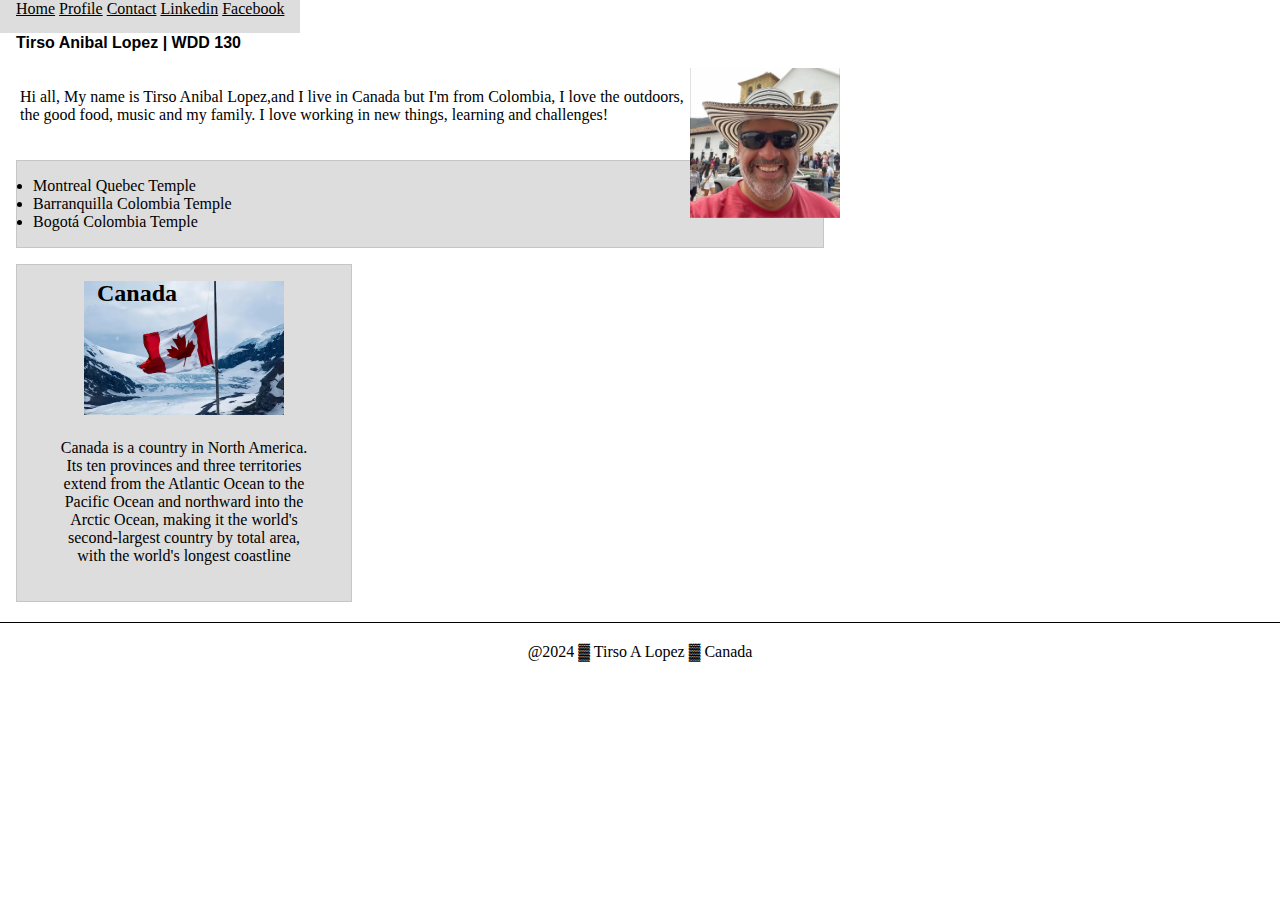
<file: index.html>
<!DOCTYPE html>
<html lang="en-US">

<head>
    <meta charset="utf-8">
    <meta name="viewport" content="width=device-width">
    <meta name="description" content="Tirso Anibal Lopez - WDD130 - Web Fundamentals - Profile home page">
    <meta name="author" content="Tirso Anibal Lopez">
    <title>Tirso Anibal Lopez 'WDD 130'</title>
    <link rel="stylesheet" href="styles/styles.css">
</head>

<body>
    <header>
        <!-- this is a comment for HTML - menu items -->
        <nav>
            <a href="#">Home</a>
            <a href="#">Profile</a>
            <a href="#">Contact</a>
            <a href="https://www.linkedin.com/in/tirsolopez/" target="_blank">Linkedin</a>
            <a href="https://www.facebook.com/alopecito/" target="_blank">Facebook</a>
        </nav>
    </header>
    <main>
        <h1>Tirso Anibal Lopez | WDD 130</h1>
        <img src="images/profile.webp" alt="Hello, my name is Ty Lopez">
        <p> Hi all, My name is Tirso Anibal Lopez,and I live in Canada but I'm from Colombia, I love the outdoors, the
            good food, music and my family. I love working in new things, learning and challenges!</p>
        <ul class="box">
            <li><a href="https://www.churchofjesuschrist.org/temples/details/montreal-quebec-temple?lang=eng" target="_blank"></a>Montreal Quebec Temple</li>
            <li><a href="https://www.churchofjesuschrist.org/temples/details/barranquilla-colombia-temple?lang=eng" target="_blank"></a>Barranquilla Colombia Temple</li>
            <li><a href="https://www.churchofjesuschrist.org/temples/details/bogota-colombia-temple?lang=eng" target="_blank"></a>Bogotá Colombia Temple</li>
        </ul>
    </main>
    <aside class="box">
        <h2>Canada</h2>
        <img src="images/aside_canada.webp"  alt="">
        <p>Canada is a country in North America. Its ten provinces and three territories extend from the Atlantic Ocean to the Pacific Ocean and northward into the Arctic Ocean, making it the world's second-largest country by total area, with the world's longest coastline</p>
    </aside> 
    <footer>
        <p>@2024 ▓ Tirso A Lopez ▓ Canada</p>
    </footer>
</body>
<!-- last modified Oct01, 2024 -->

</html>
</file>
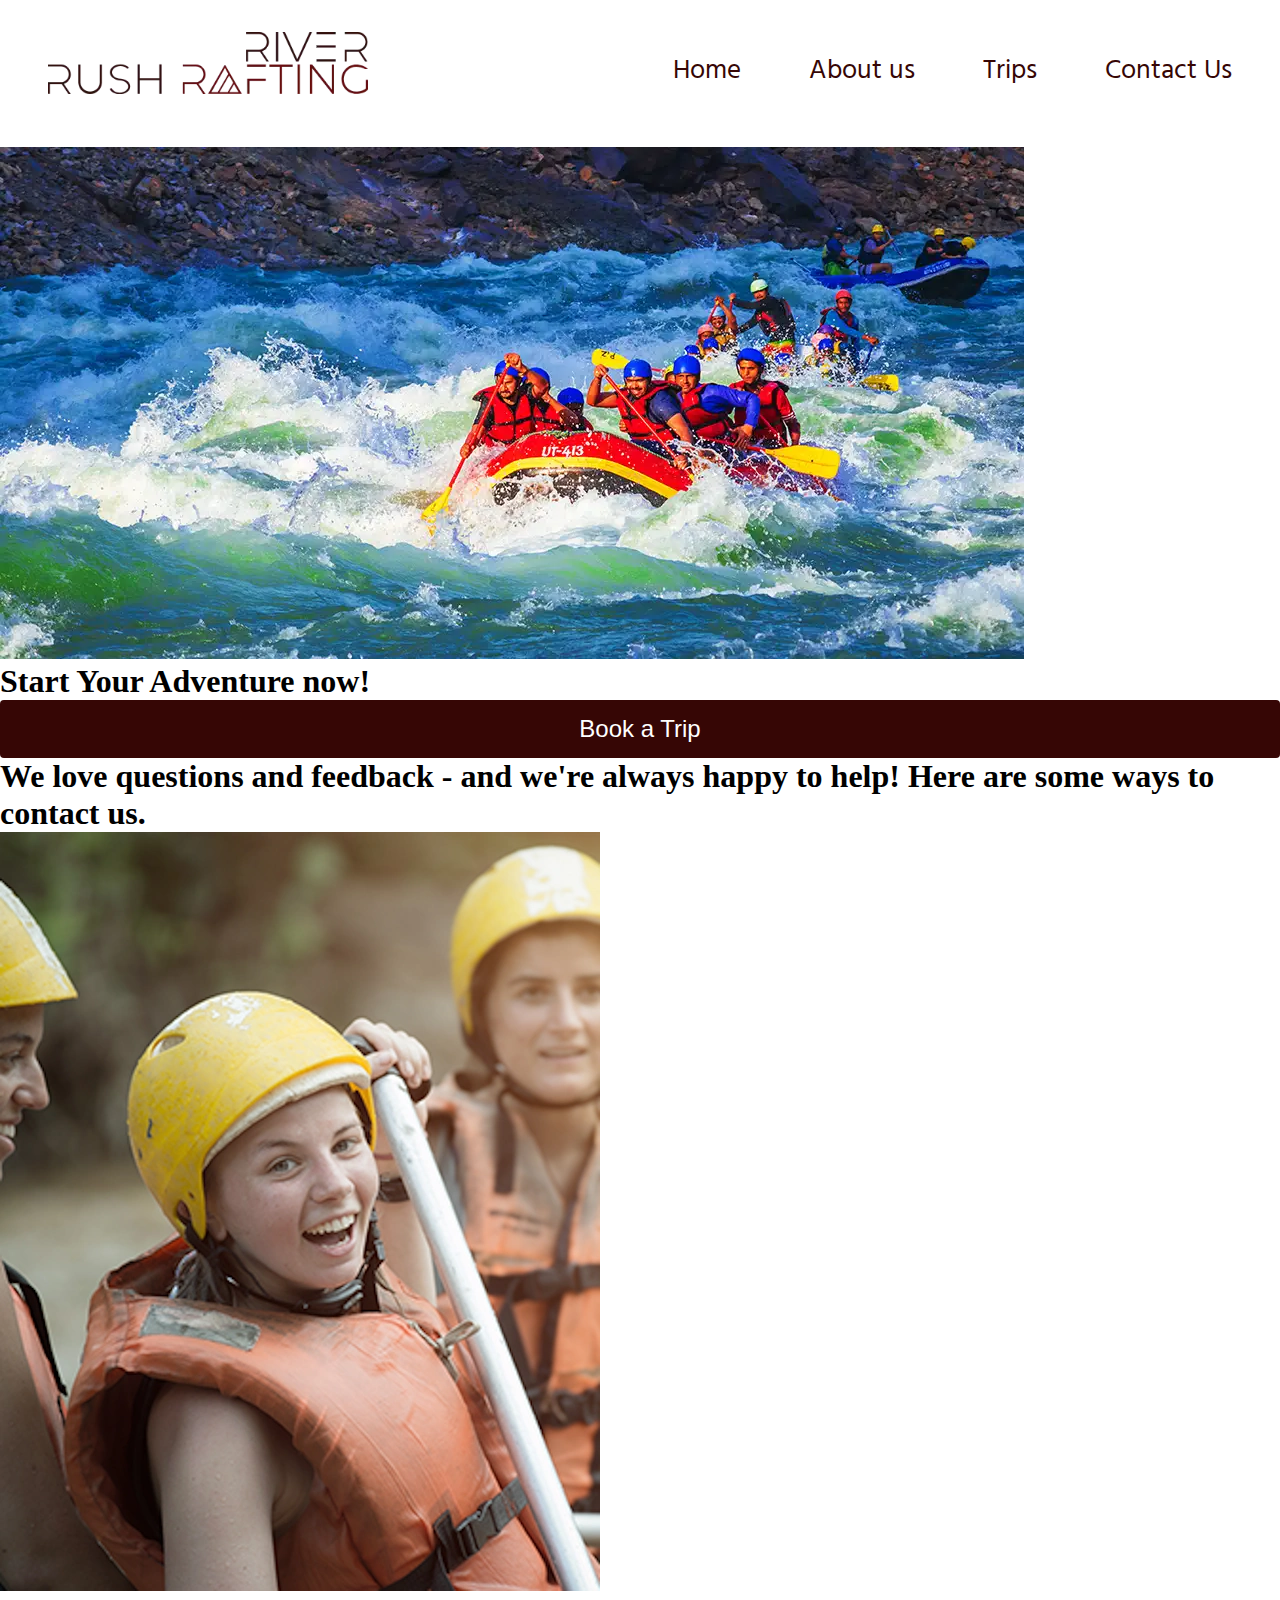
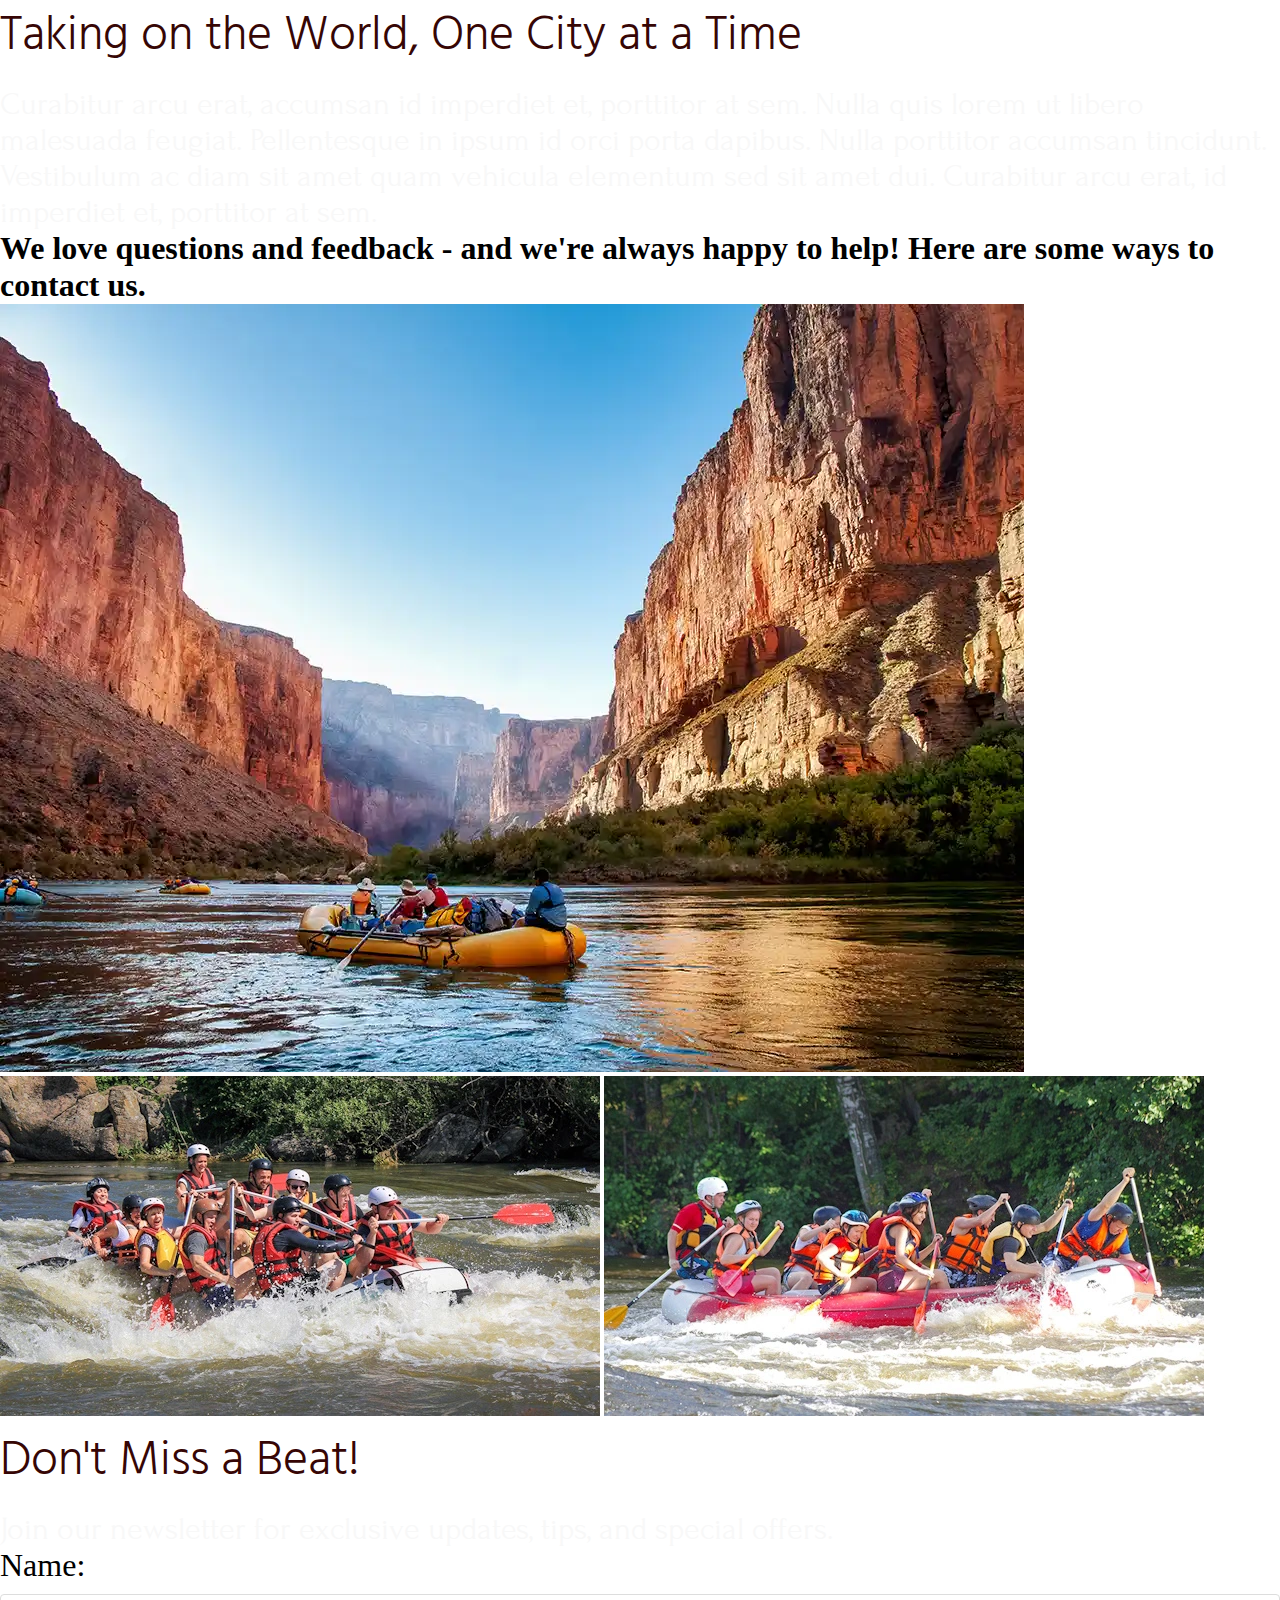
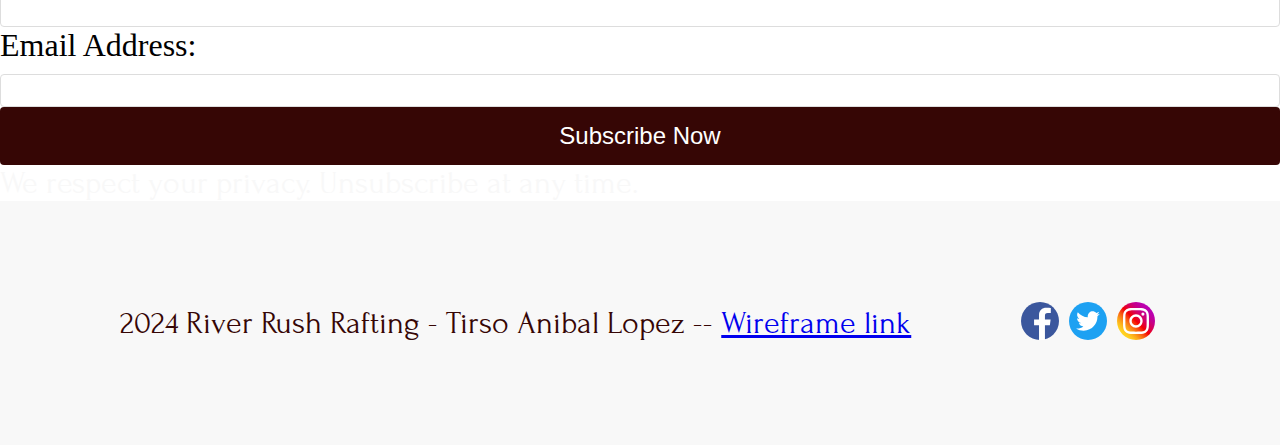
<file: wwr/index.html>
<!DOCTYPE html>
<html lang="en">

<head>
    <meta charset="UTF-8">
    <meta name="viewport" content="width=device-width, initial-scale=1.0">
    <meta name="description" content="Tirso Anibal Lopez - WDD130 - Web Fundamentals - home page">
    <meta name="author" content="Tirso Anibal Lopez">
    <link rel="preconnect" href="https://fonts.googleapis.com">
    <link rel="preconnect" href="https://fonts.gstatic.com" crossorigin>
    <link
        href="https://fonts.googleapis.com/css2?family=Forum&family=Hind+Guntur:wght@300;400;500;600;700&family=Oswald:wght@200..700&display=swap"
        rel="stylesheet">
    <link rel="stylesheet" href="styles/rafting.css">
    <title>River Rush Rafting - Home Page</title>
</head>

<body>
    <header>
        <!-- Nav section-->
        <nav>
            <div>
                <a href="#"><img src="images/logo_rafting_webp.webp" alt="Logo River Rafting"></a>
            </div>
            <div>
                <a href="index.html">Home</a>
                <a href="about.html">About us</a>
                <a href="trips.html">Trips</a>
                <a href="contact.html">Contact Us</a>
            </div>
        </nav>
    </header>
    <main>
        <div class="hero-container">
            <img src="images/rafting_home_hero.webp" alt="Rafting" class="hero-image-home">
            <div class="hero_tit">
                <h1 class="hero-title-home">Start Your Adventure now!</h1>
                <button class="cta-button">Book a Trip</button>
            </div>
        </div>
        <div class="sub-title">
                <h1>We love questions and feedback - and we're always happy to help! Here are some ways to contact us.</h1>
        </div>
        <div class="content-wrapper">
            <section class="gallery_home">
                <figure>
                    <img src="images/rafting21_600.webp" alt="">
                </figure>
                <div class="text-content">
                    <h2>Taking on the World, One City at a Time</h2>
                    <p>Curabitur arcu erat, accumsan id imperdiet et, porttitor at sem. Nulla quis lorem ut libero malesuada feugiat. Pellentesque in ipsum id orci porta dapibus. Nulla porttitor accumsan tincidunt. Vestibulum ac diam sit amet quam vehicula elementum sed sit amet dui. Curabitur arcu erat, id imperdiet et, porttitor at sem.</p>
                </div>
            </section>
            
            <div class="sub-title">
                    <h1>We love questions and feedback - and we're always happy to help! Here are some ways to contact us.</h1>
            </div>
            <section class="recent">
                <img class="img_1" src="images/rafting11_1024.webp" alt="">
                <img class="img_2" src="images/rafting10_1024.webp" alt="">
                <img class="img_3" src="images/rafting27_1024.webp" alt="">
            </section>
            <div class="form_wrapper">
                <section class="newsletter-signup">
                    <h2>Don't Miss a Beat!</h2>
                    <p>Join our newsletter for exclusive updates, tips, and special offers.</p>
                    <form action="/subscribe" method="POST">
                        <label for="name">Name:</label>
                        <input type="text" id="name" name="name" required>
                        
                        <label for="email">Email Address:</label>
                        <input type="email" id="email" name="email" required>
                        
                        <button type="submit">Subscribe Now</button>
                    </form>
                    <p class="privacy-note">We respect your privacy. Unsubscribe at any time.</p>
                </section>
            </div>
         </div>
    </main>
    <footer>
        <div class="flex-container">
            <p>2024 River Rush Rafting - Tirso Anibal Lopez -- <a
                    href="https://app.moqups.com/CCgJHk5NPuOBuQ3LlV9oTRebCe2ucG35/view/page/ad12de680">Wireframe
                    link</a>
            </p>
            <div class="sociallinks_footer">
                <a href="#">
                    <img src="images/facebook.svg" alt="">
                </a>
                <a href="#">
                    <img src="images/xlogo.svg" alt="">
                </a>
                <a href="#">
                    <img src="images/instagram.svg" alt="">
                </a>
            </div>
        </div>
    </footer>
</body>

</html>
</file>
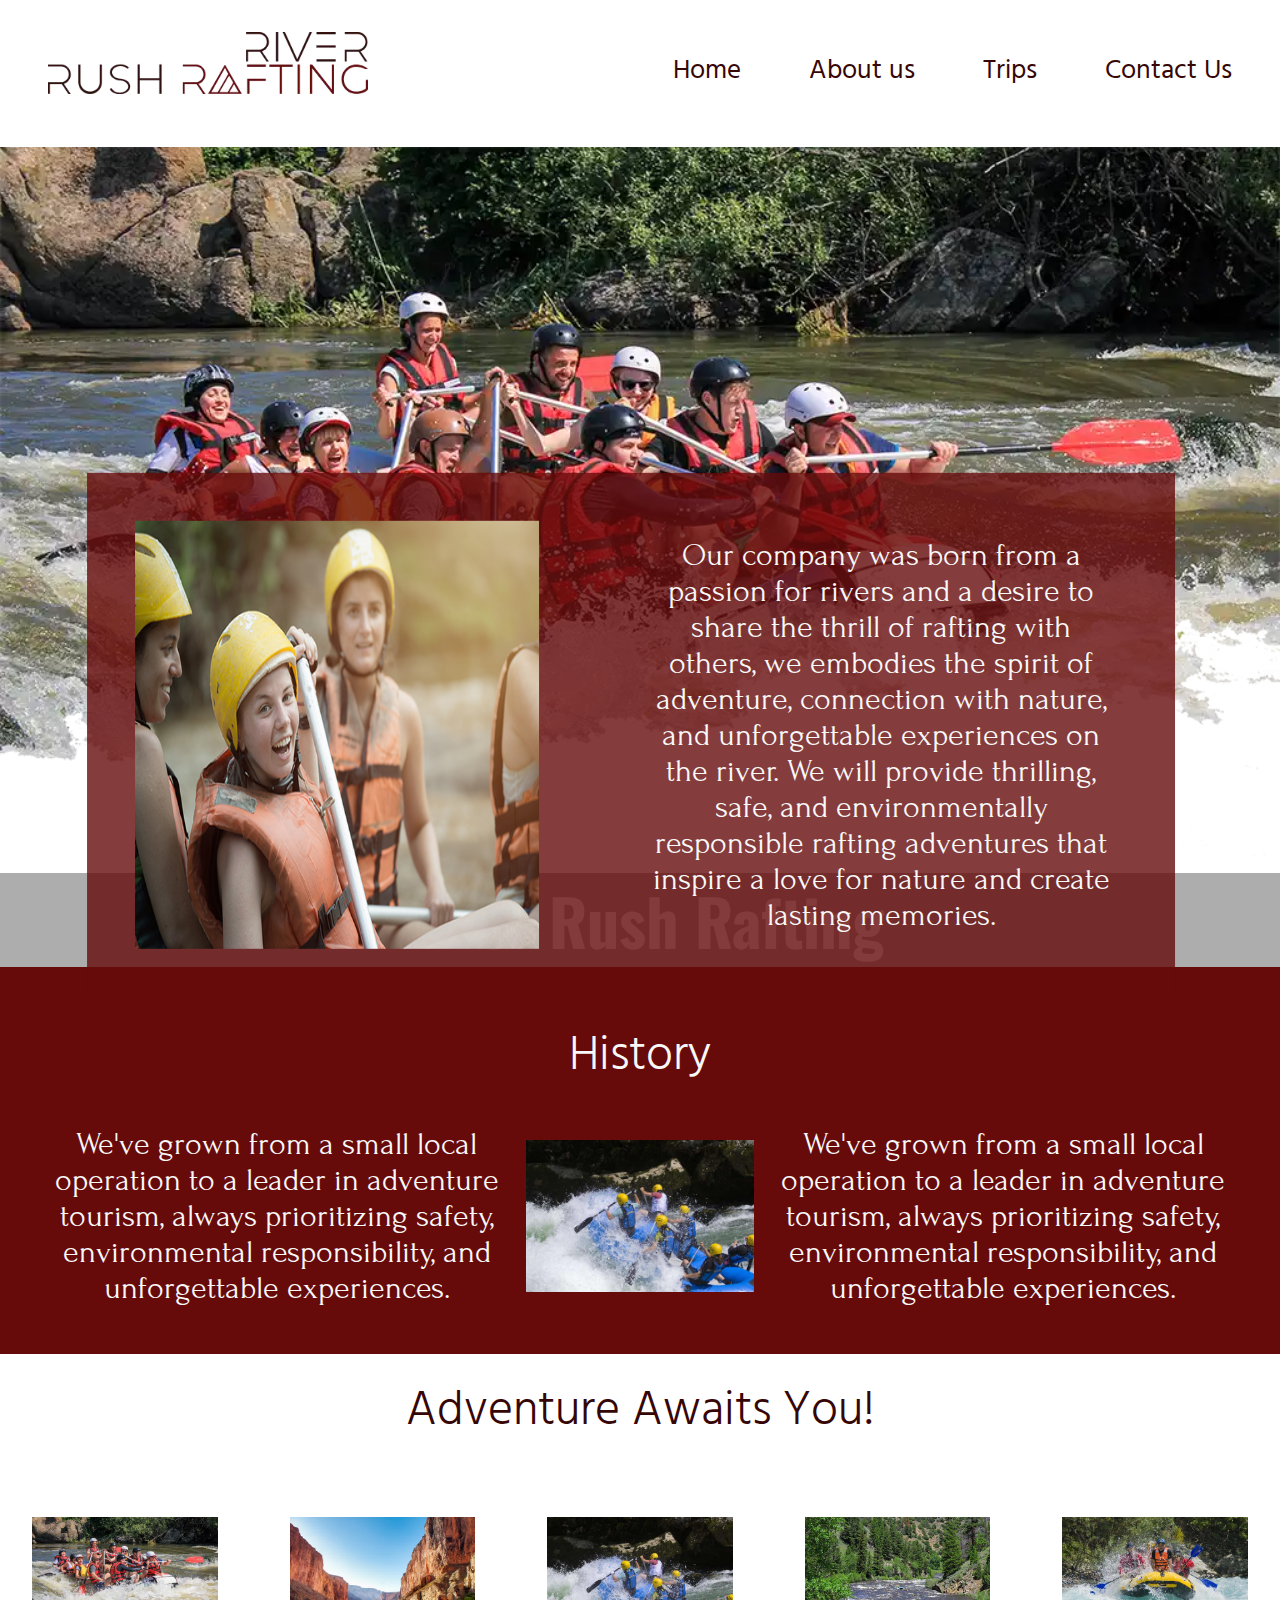
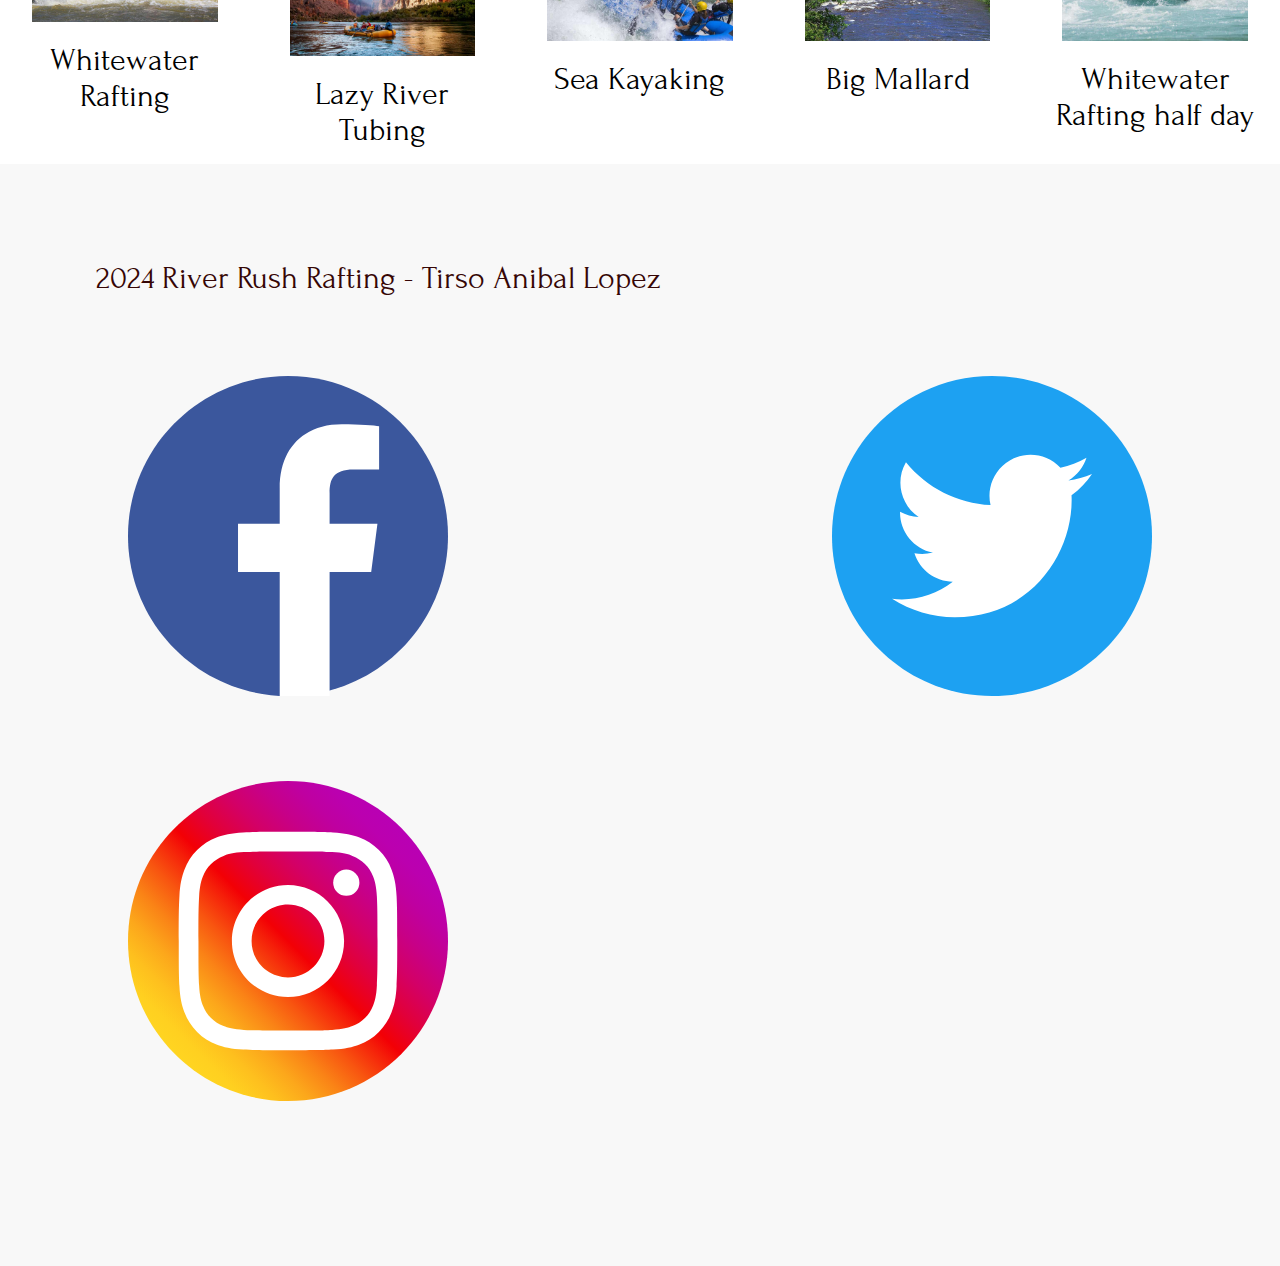
<file: wwr/about.html>
<!DOCTYPE html>
<html lang="en">

<head>
    <meta charset="UTF-8">
    <meta name="viewport" content="width=device-width, initial-scale=1.0">
    <meta name="description" content="Tirso Anibal Lopez - WDD130 - Web Fundamentals - about us page week 04">
    <meta name="author" content="Tirso Anibal Lopez">
    <link rel="preconnect" href="https://fonts.googleapis.com">
    <link rel="preconnect" href="https://fonts.gstatic.com" crossorigin>
    <link
        href="https://fonts.googleapis.com/css2?family=Forum&family=Hind+Guntur:wght@300;400;500;600;700&family=Oswald:wght@200..700&display=swap"
        rel="stylesheet">
    <link rel="stylesheet" href="styles/rafting.css">
    <title>River Rush Rafting - About Us</title>
</head>

<body>
    <header>
        <!-- Nav About us-->
        <nav>
            <div>
                <a href="#"><img src="images/logo_rafting_webp.webp" alt="Logo River Rafting"></a>
            </div>
            <div>
                <a href="index.html">Home</a>
                <a href="about.html">About us</a>
                <a href="trips.html">Trips</a>
                <a href="contact.html">Contact Us</a>
            </div>
        </nav>
    </header>
    <main>
        <div class="hero">
            <figure>
                <img src="images/hero_transparency_1024.webp" class="hero_img" alt="Hero image">
                <h1>River Rush Rafting </h1>
            </figure>
            
            <article>
                <img src="images/rafting21_600.jpg" alt="Rafting adventures">
                <p>Our company was born from a passion for rivers and a desire to share the thrill of rafting with
                    others, we embodies the spirit of adventure, connection with nature, and unforgettable experiences
                    on the river. We will provide thrilling, safe, and environmentally responsible rafting adventures
                    that inspire a love for nature and create lasting memories.
                </p>
            </article>
        </div>
        <section class="sec_1">
            <h2>History</h2>
            <p>We've grown from a small local operation to a leader in adventure tourism, always prioritizing safety,
                environmental responsibility, and unforgettable experiences.</p>
            <img src="images/rafting63_1024.jpg" alt="River Rush History"> 
            <p>We've grown from a small local operation to a leader in adventure tourism, always prioritizing safety,
                environmental responsibility, and unforgettable experiences.</p>
        </section>
        <section class="gallery">
            <h2>Adventure Awaits You!</h2>
            <figure>
                <img src="images/rafting10_1024.jpg" alt="">
                <figcaption>Whitewater Rafting</figcaption>
            </figure>
            <figure>
                <img src="images/rafting11_1024.jpg" alt="">
            <figcaption>Lazy River Tubing</figcaption>
            </figure>
            <figure>
            <img src="images/rafting63_1024.jpg" alt="">
            <figcaption>Sea Kayaking</figcaption>
            </figure>
            <figure>
            <img src="images/rafting61_1024.jpg" alt="">
            <figcaption>Big Mallard</figcaption>
            </figure>
            <figure>
            <img src="images/rafting62_1024.jpg" alt="">
            <figcaption>Whitewater Rafting half day</figcaption>
            </figure>
        </section>
    </main>
    <footer>
        <p>2024 River Rush Rafting - Tirso Anibal Lopez</p>
        <nav class="sociallinks">
            <a href="#">
                <img src="images/facebook.svg" alt="">
            </a>
            <a href="#">
                <img src="images/xlogo.svg" alt="">
            </a>
            <a href="#">
                <img src="images/instagram.svg" alt="">
            </a>
        </nav>
    </footer>
</body>

</html>
</file>
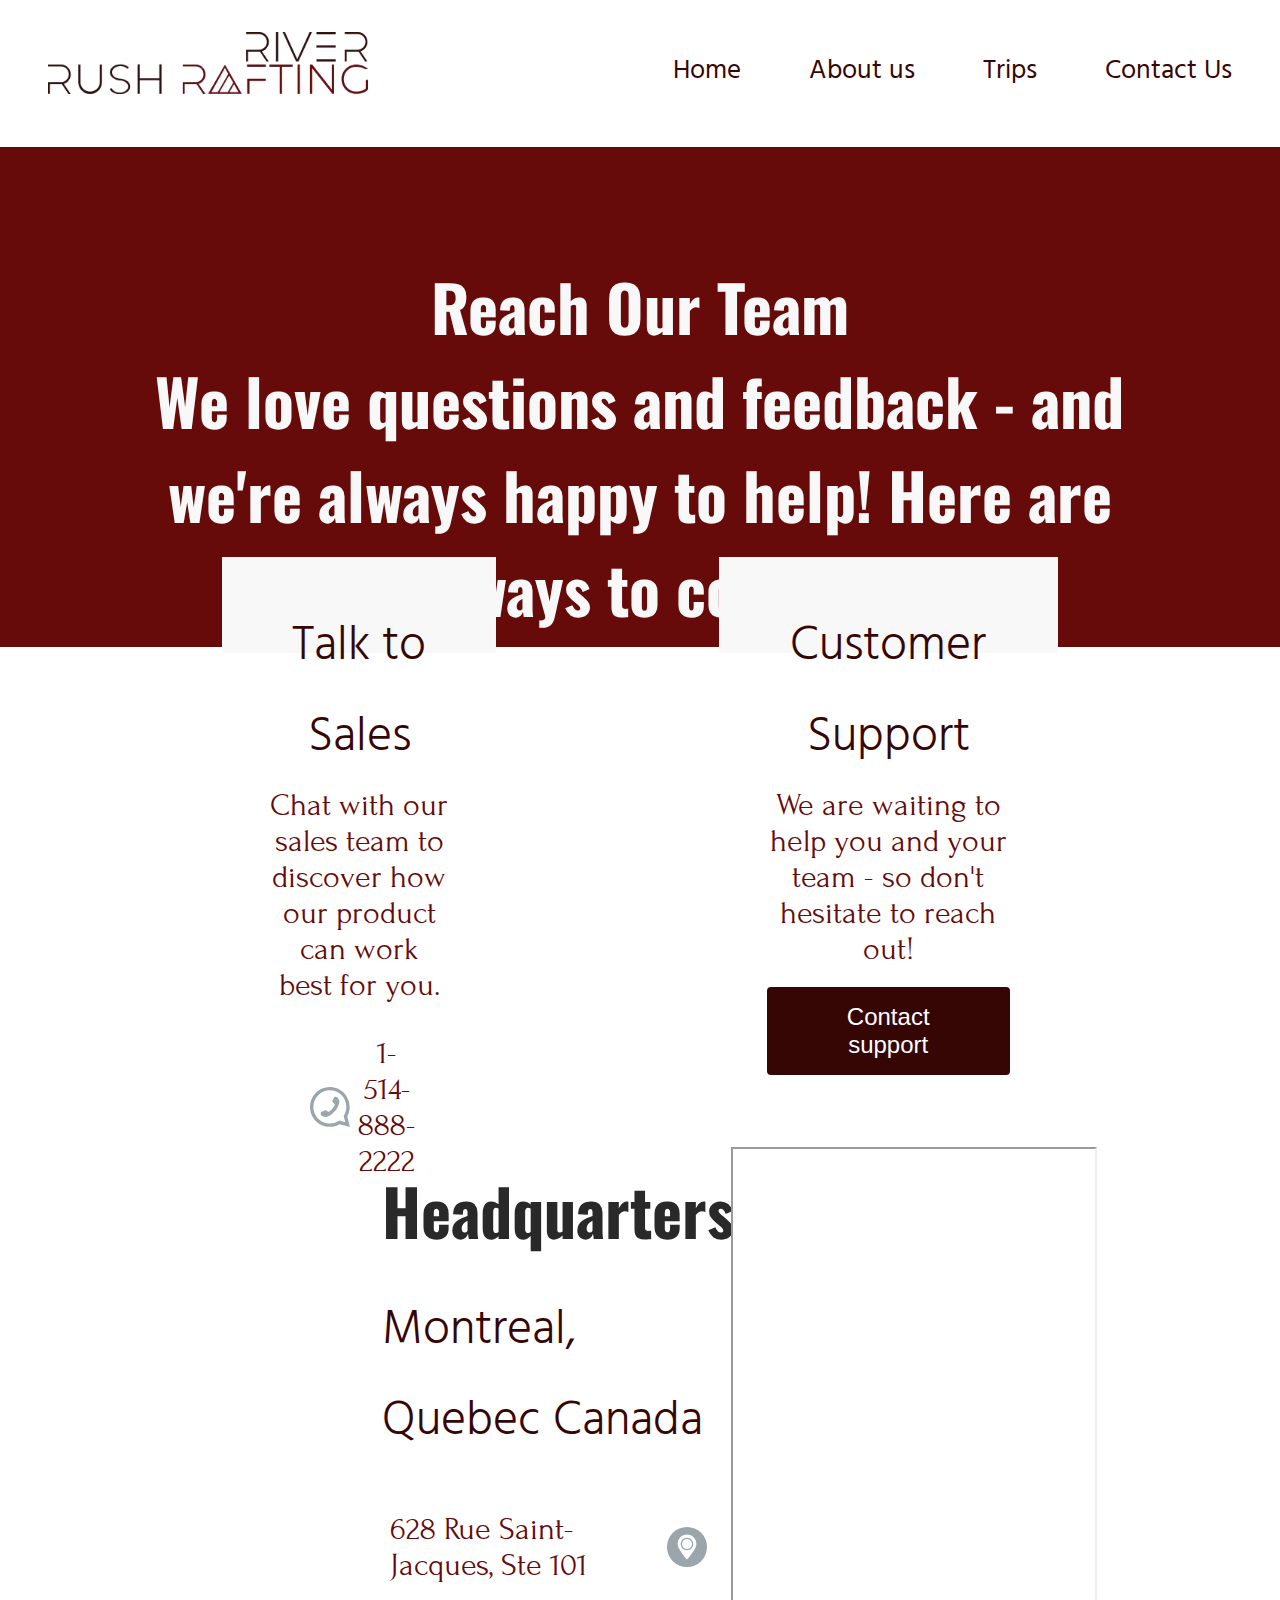
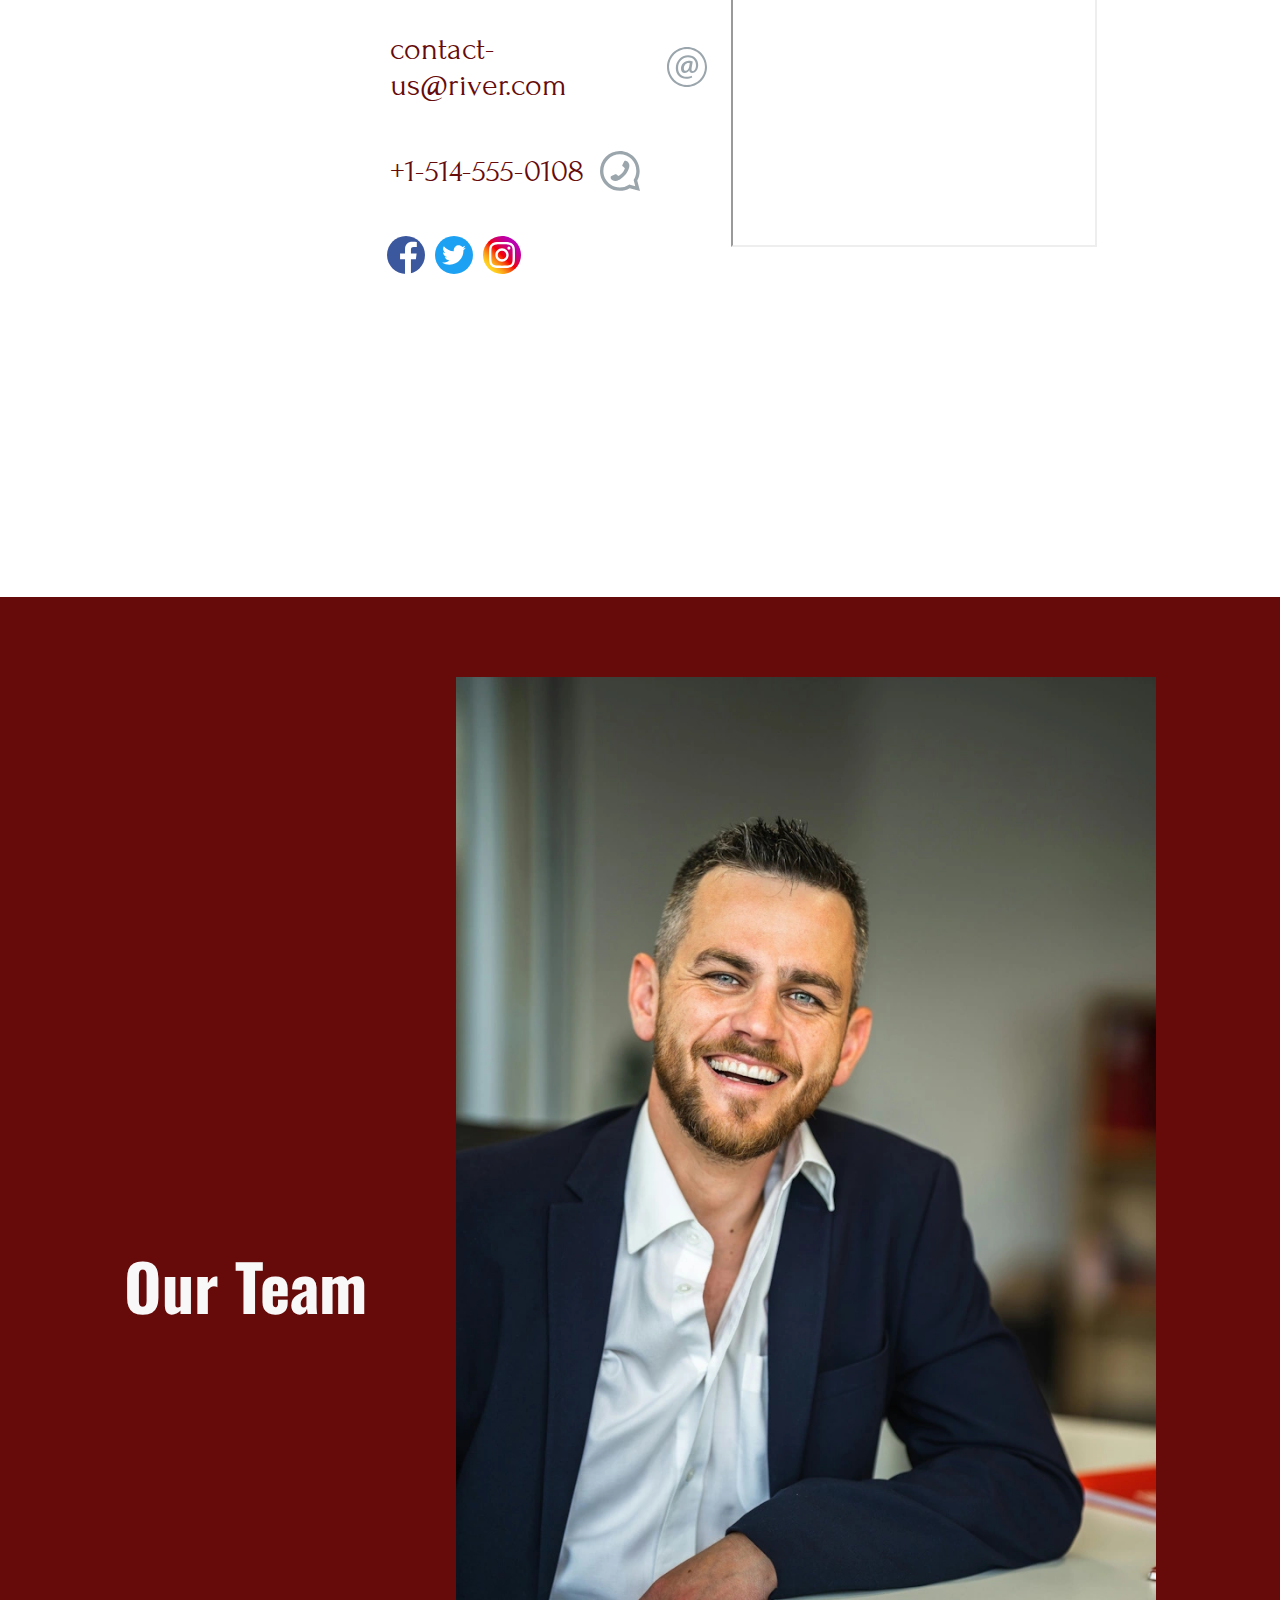
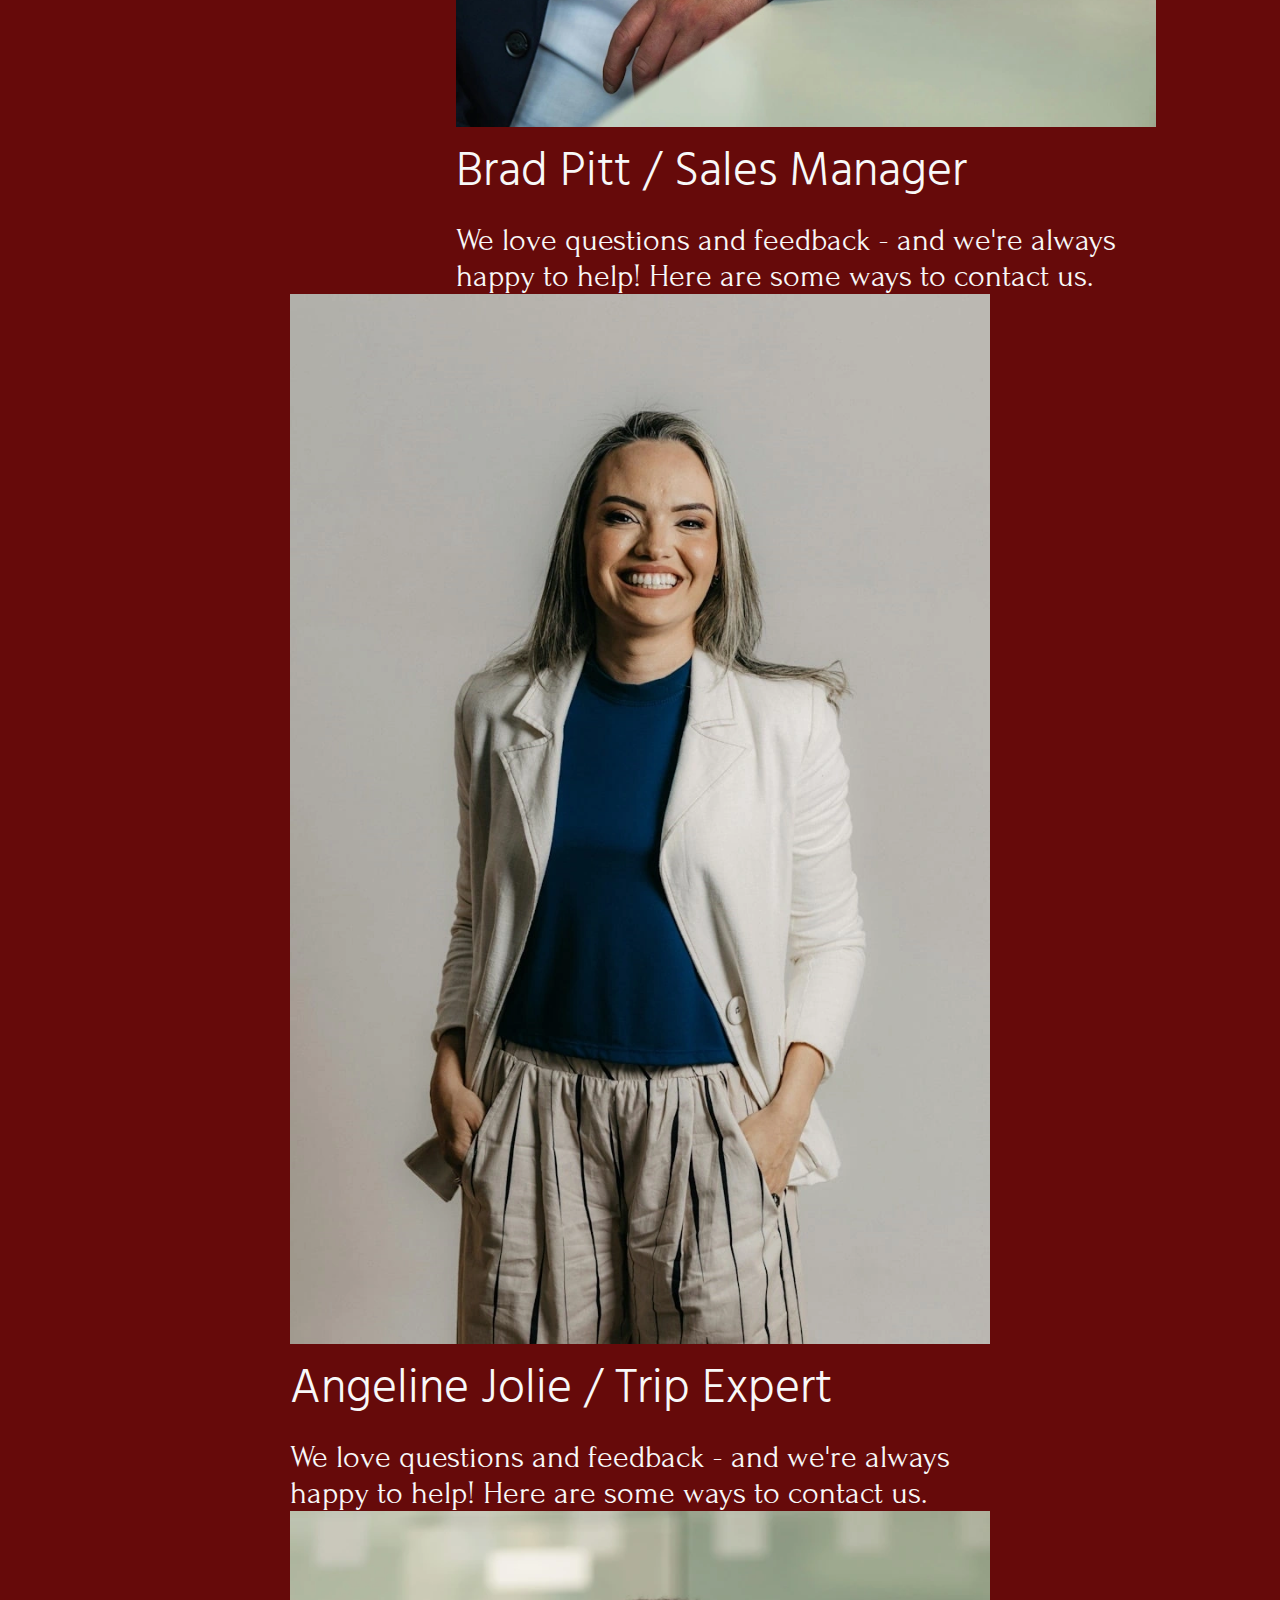
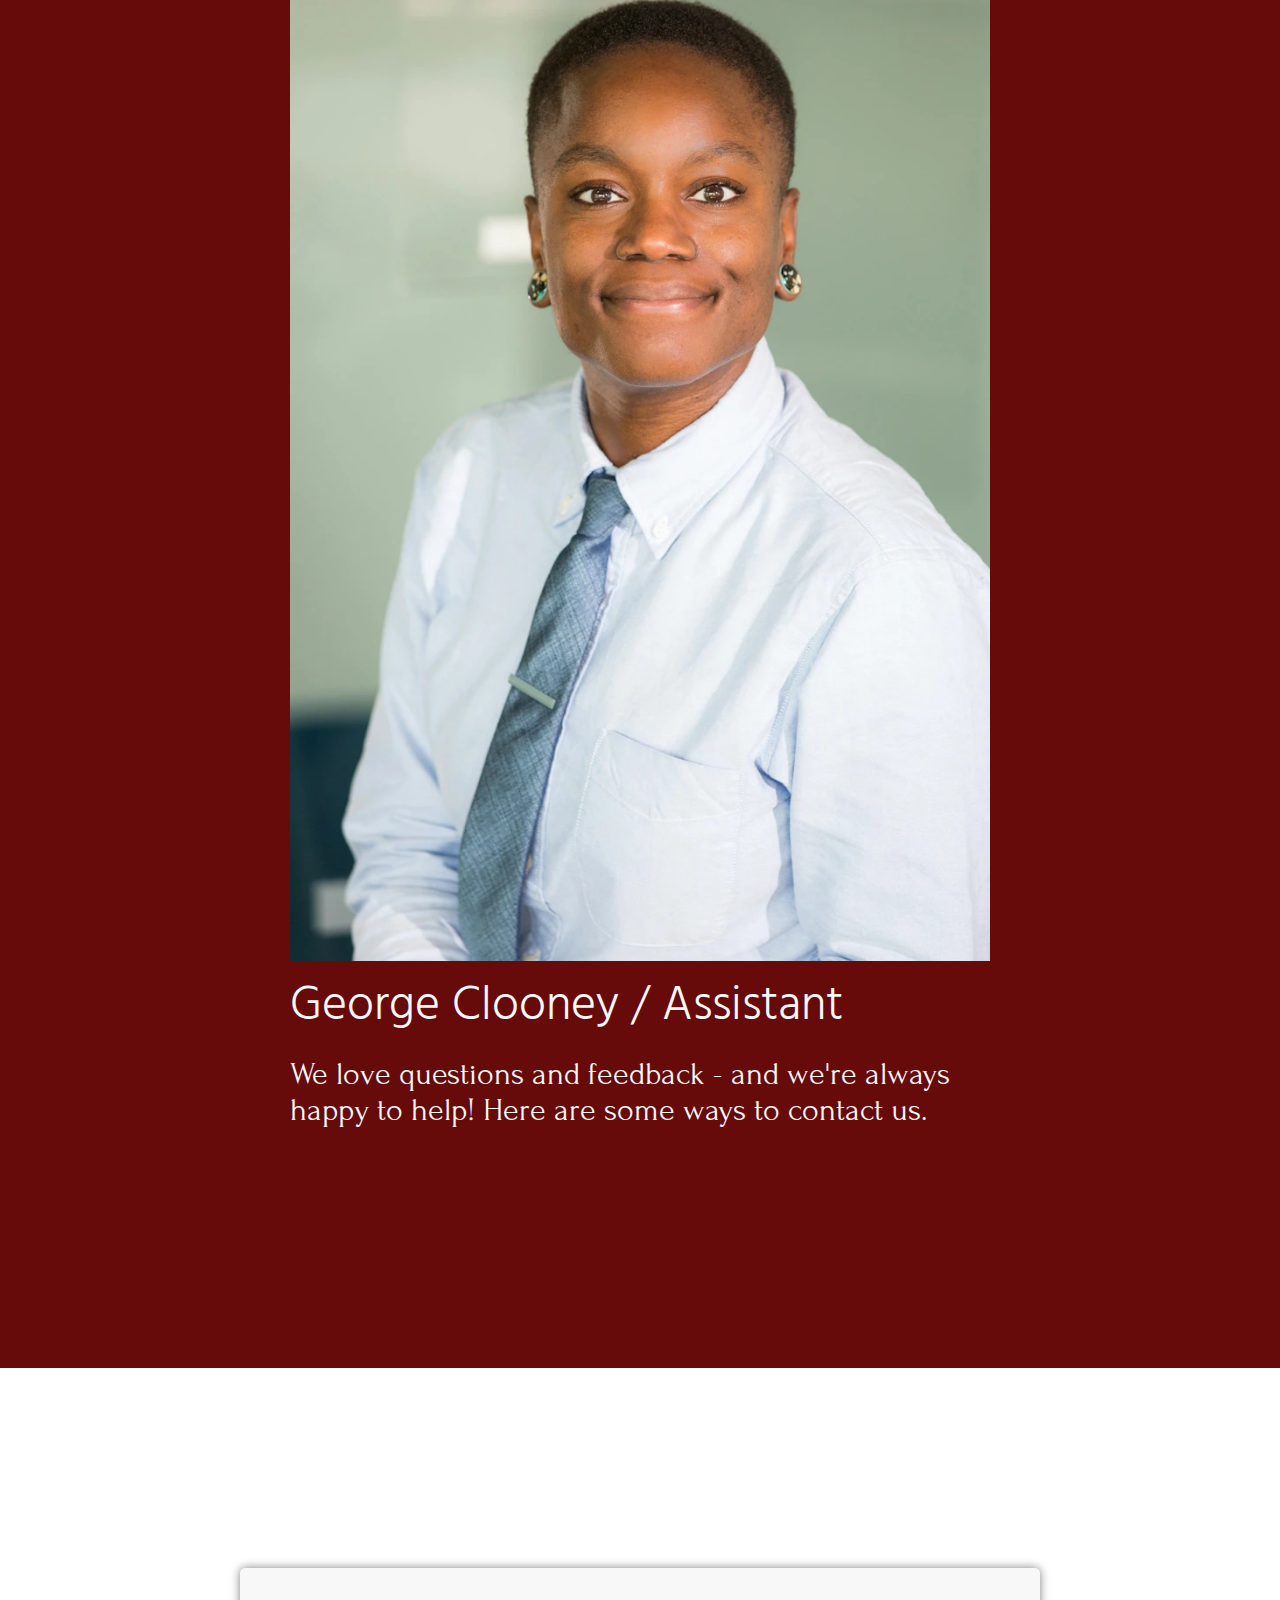
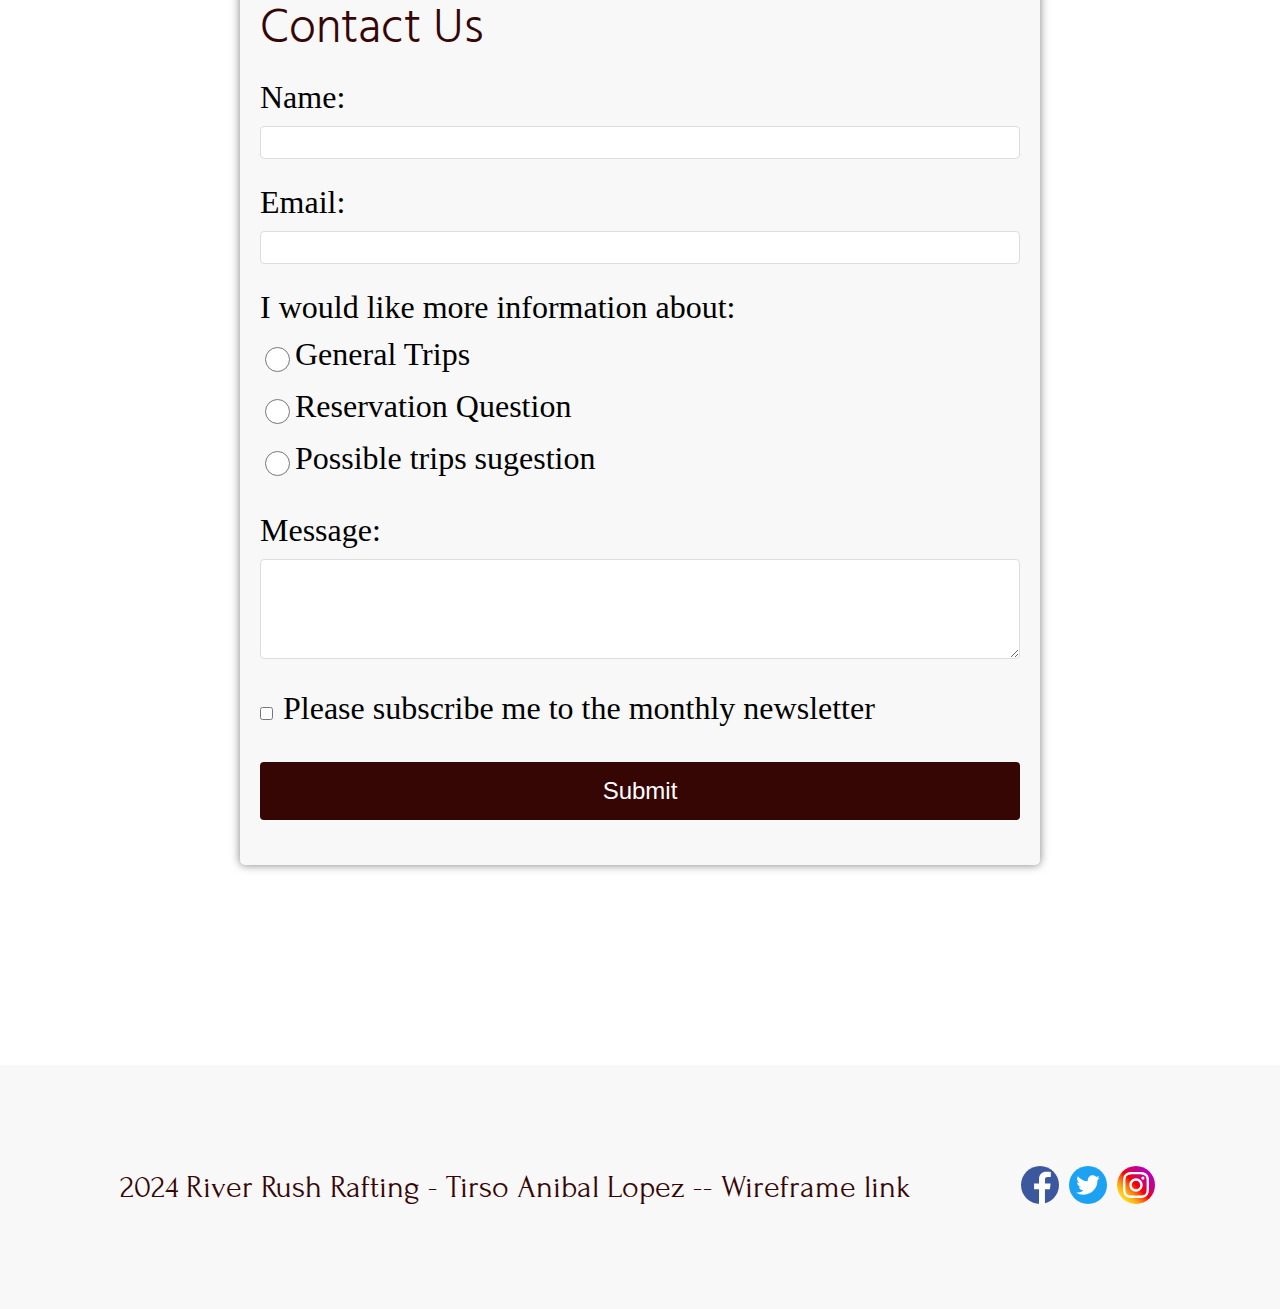
<file: wwr/contact.html>
<!DOCTYPE html>
<html lang="en">

<head>
    <meta charset="UTF-8">
    <meta name="viewport" content="width=device-width, initial-scale=1.0">
    <meta name="description" content="Tirso Anibal Lopez - WDD130 - Web Fundamentals - contact us page week 05">
    <meta name="author" content="Tirso Anibal Lopez">
    <link rel="preconnect" href="https://fonts.googleapis.com">
    <link rel="preconnect" href="https://fonts.gstatic.com" crossorigin>
    <link
        href="https://fonts.googleapis.com/css2?family=Forum&family=Hind+Guntur:wght@300;400;500;600;700&family=Oswald:wght@200..700&display=swap"
        rel="stylesheet">
    <link rel="stylesheet" href="styles/rafting.css">
    <title>River Rush Rafting - Contact us</title>
</head>

<body>
    <header>
        <!-- Nav About us-->
        <nav>
            <div>
                <a href="index.html"><img src="images/logo_rafting_webp.webp" alt="Logo River Rafting"></a>
            </div>
            <div>
                <a href="index.html">Home</a>
                <a href="about.html">About us</a>
                <a href="trips.html">Trips</a>
                <a href="contact.html">Contact Us</a>
            </div>
        </nav>
    </header>
    <main>
        <section class="section_1">
            <div class="hero_cp">
                <h1>Reach Our Team</h1>
                <h3>We love questions and feedback - and we're always happy to help! Here are some ways to contact us.
                </h3>
            </div>
            <div class="blurb_1">
                <h2>Talk to Sales</h2>
                <p>Chat with our sales team to discover how our product can work best for you.</p>
                <div><img class="icon" src="images/call_us_icon.svg" alt="Talk to River Rafting">
                    <p>1-514-888-2222</p>
                </div>
            </div>
            <div class="blurb_2">
                <h2>Customer Support</h2>
                <p>We are waiting to help you and your team - so don't hesitate to reach out!</p>
                <button>Contact support</button>
            </div>
        </section>
        <section class="section_2">
            <div class="headquarter">
                <div>
                    <h1>Headquarters</h1>
                </div>
                <div>
                    <h2>Montreal, Quebec Canada</h2>
                </div>
                <div>
                    <p>628 Rue Saint-Jacques, Ste 101</p><img class="icon" src="images/location_icon.svg" alt="River Rafting">
                </div>
                <div>
                    <p>contact-us@river.com</p><img class="icon" src="images/email_icon.svg" alt="Contact River Rafting">
                </div>
                <div>
                    <p>+1-514-555-0108</p><img class="icon" src="images/call_us_icon.svg" alt="Call River Rafting">
                </div>
                <div class="sociallinks_section">
                    <a href="#"><img src="images/facebook.svg" alt="Facebook"></a>
                    <a href="#"><img src="images/xlogo.svg" alt="X"></a>
                    <a href="#"><img src="images/instagram.svg" alt="Instagram"></a>
                </div>
            </div>
            <div class="map">
                <iframe
                    src="https://www.google.com/maps/embed?pb=!1m18!1m12!1m3!1d1398.2293709585!2d-73.5617857568024!3d45.50085253922769!2m3!1f0!2f0!3f0!3m2!1i1024!2i768!4f13.1!3m3!1m2!1s0x4cc91b810d511d5f%3A0x60ebaf0cc875239d!2s628%20Saint-Jacques%20Condos!5e0!3m2!1sen!2sca!4v1729555484458!5m2!1sen!2sca"
                    ></iframe>
            </div>
        </section>
        <section class="section_3">
            <h1>Our Team</h1>
            <div class="our_team-2">
                <img src="images/our_team_01.webp" alt="Team River Rafting">
                <h2>Brad Pitt / Sales Manager</h2>
                <p>We love questions and feedback - and we're always happy to help! Here are some ways to contact us.
                </p>
            </div>
            <div class="our_team-3">
                <img src="images/our_team_02.webp" alt="Team River Rafting">
                <h2>Angeline Jolie / Trip Expert</h2>
                <p>We love questions and feedback - and we're always happy to help! Here are some ways to contact us.
                </p>
            </div>
            <div class="our_team-3">
                <img src="images/our_team_03.webp" alt="Team River Rafting">
                <h2>George Clooney / Assistant</h2>
                <p>We love questions and feedback - and we're always happy to help! Here are some ways to contact us.
                </p>
            </div>
        </section>
        <section class="section_4">
            <form id="contactForm">
                <h2>Contact Us</h2>
                
                <div class="form-group">
                    <label for="name">Name:</label>
                    <input type="text" id="name" name="name" required>
                </div>
        
                <div class="form-group">
                    <label for="email">Email:</label>
                    <input type="email" id="email" name="email" required>
                </div>
        
                <div class="form-group">
                    <label>I would like more information about:</label>
                    <div class="radio-group">
                        <input type="radio" id="general" name="purpose" value="general" required>
                        <label for="general">General Trips</label>
                    </div>
                    <div class="radio-group">
                        <input type="radio" id="reservation" name="purpose" value="reservation">
                        <label for="reservation">Reservation Question</label>
                    </div>
                    <div class="radio-group">
                        <input type="radio" id="suggestion" name="purpose" value="suggestion">
                        <label for="suggestion">Possible trips sugestion</label>
                    </div>
                </div>
        
                <div class="form-group">
                    <label for="message">Message:</label>
                    <textarea id="message" name="message" required></textarea>
                </div>
        
                <div class="form-group checkbox-group">
                    <input type="checkbox" id="subscribe" name="subscribe">
                    <label for="subscribe">Please subscribe me to the monthly newsletter</label>
                </div>
        
                <div class="form-group">
                    <button type="submit">Submit</button>
                </div>
            </form>
        </section>

        

    </main>
    <footer>
        <div class="flex-container">
            <p>2024 River Rush Rafting - Tirso Anibal Lopez -- <a
                    href="https://app.moqups.com/CCgJHk5NPuOBuQ3LlV9oTRebCe2ucG35/view/page/ad12de680"></a>Wireframe link
            </p>
            <div class="sociallinks_footer">
                <a href="#">
                    <img src="images/facebook.svg" alt="">
                </a>
                <a href="#">
                    <img src="images/xlogo.svg" alt="">
                </a>
                <a href="#">
                    <img src="images/instagram.svg" alt="">
                </a>
            </div>
        </div>
    </footer>
</body>

</html>
</file>
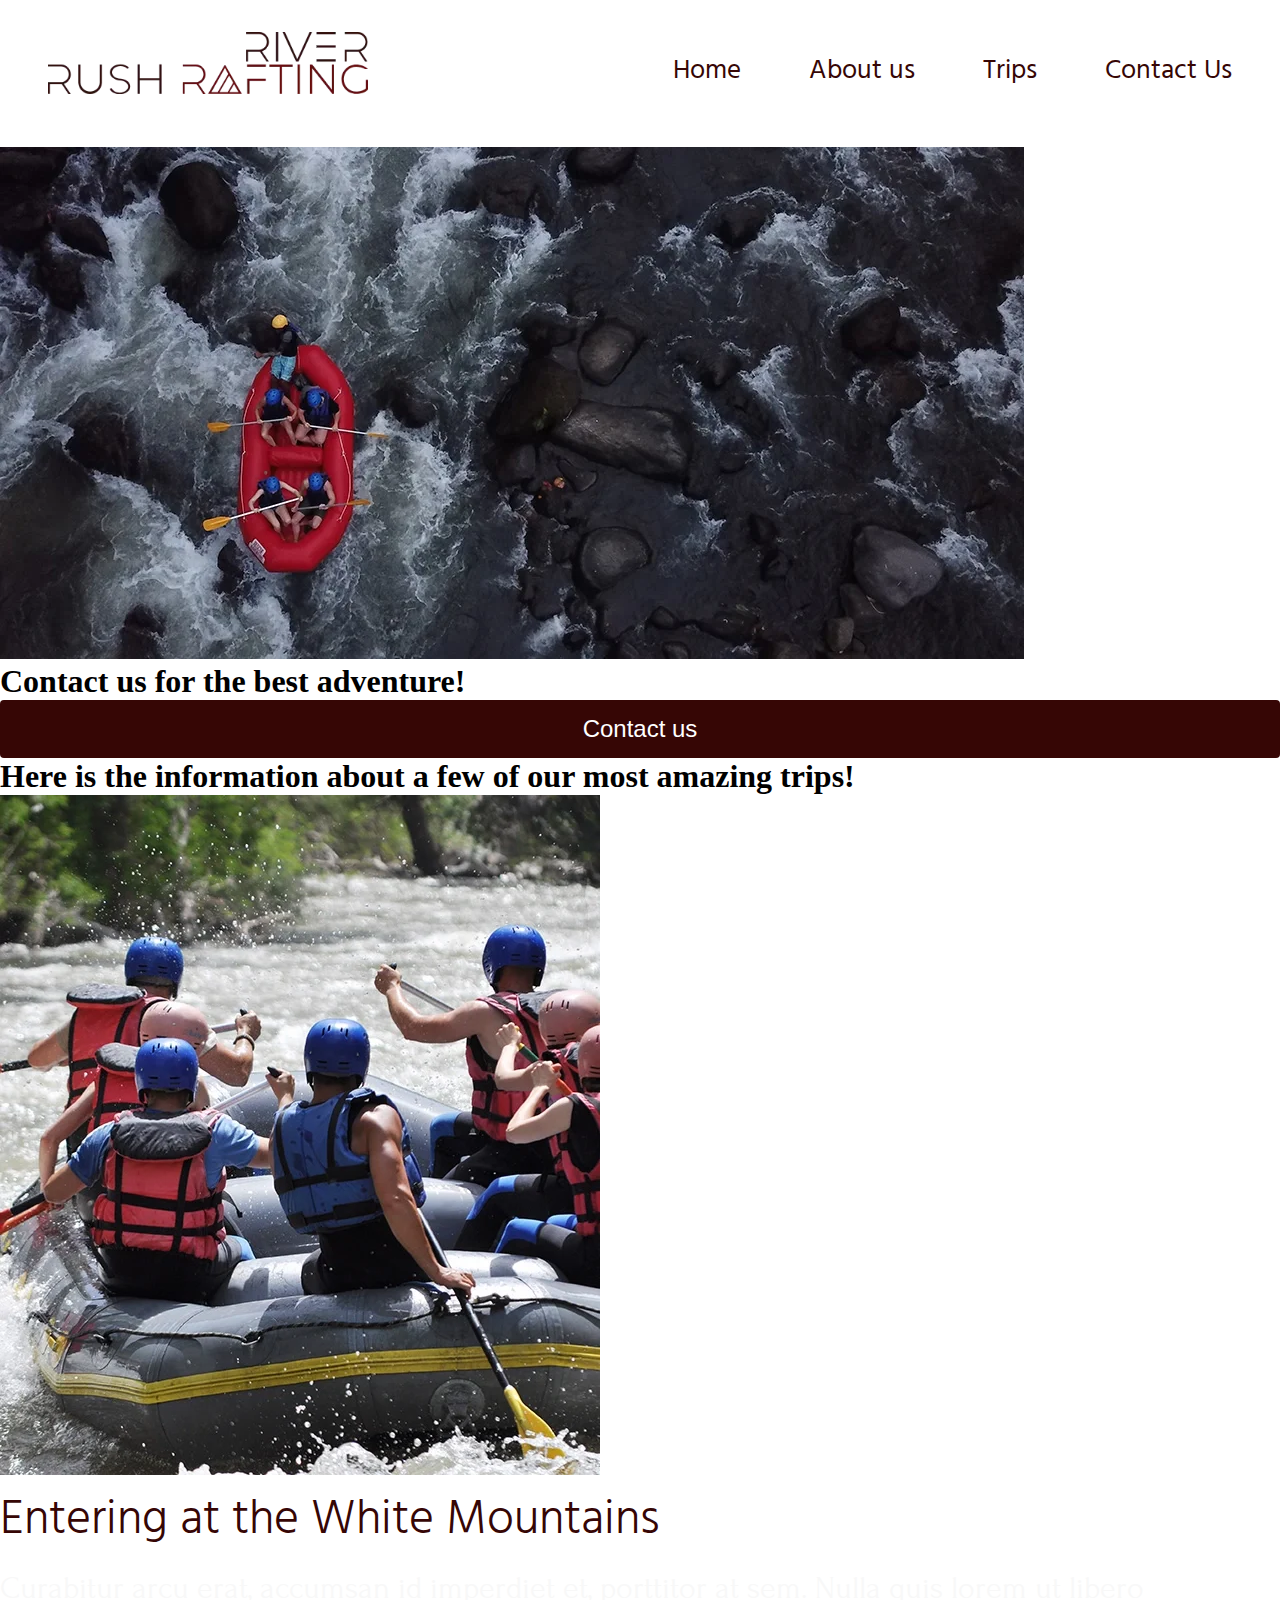
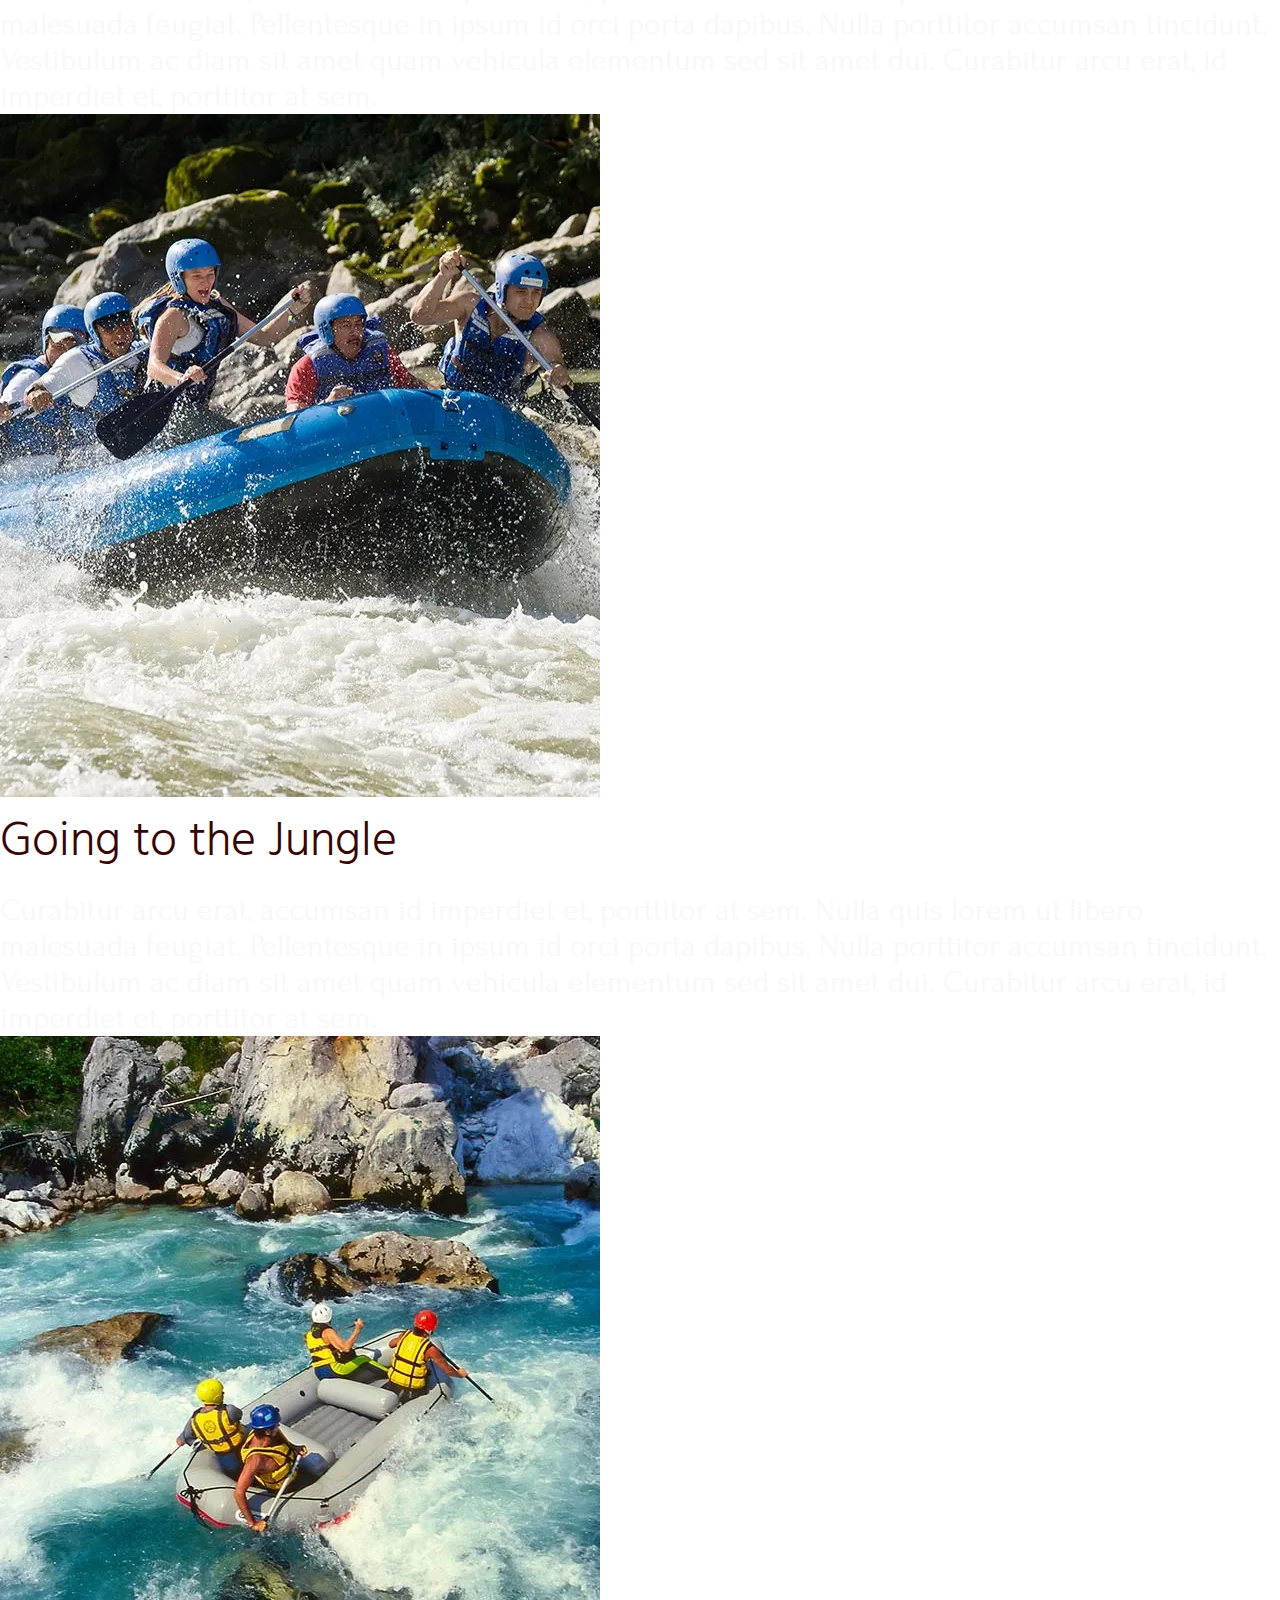
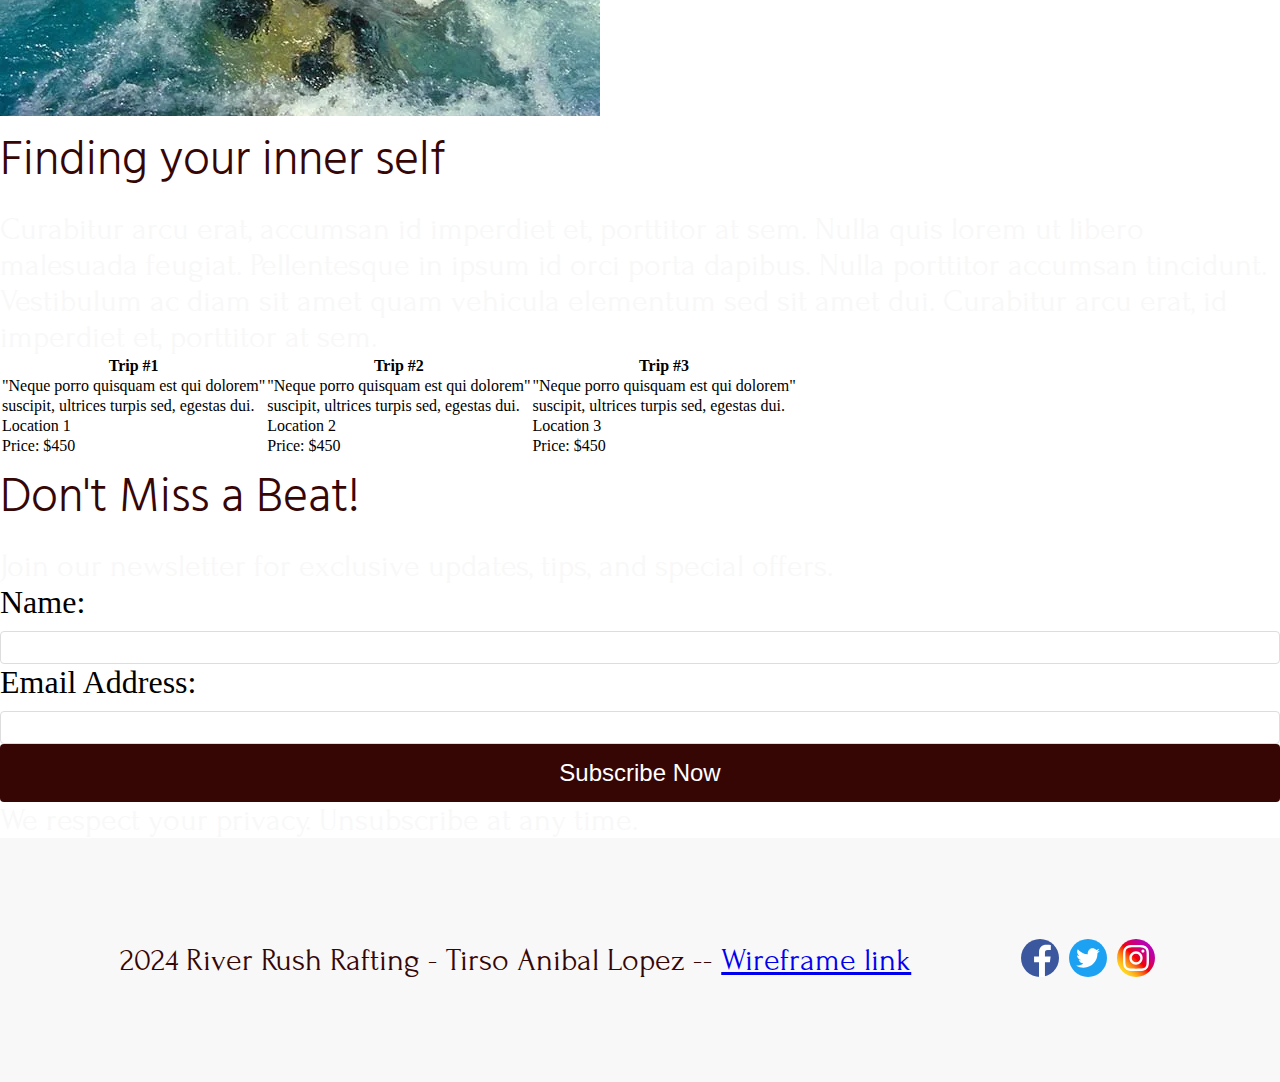
<file: wwr/trips.html>
<!DOCTYPE html>
<html lang="en">

<head>
    <meta charset="UTF-8">
    <meta name="viewport" content="width=device-width, initial-scale=1.0">
    <meta name="description" content="Tirso Anibal Lopez - WDD130 - Web Fundamentals - trips page">
    <meta name="author" content="Tirso Anibal Lopez">
    <link rel="preconnect" href="https://fonts.googleapis.com">
    <link rel="preconnect" href="https://fonts.gstatic.com" crossorigin>
    <link
        href="https://fonts.googleapis.com/css2?family=Forum&family=Hind+Guntur:wght@300;400;500;600;700&family=Oswald:wght@200..700&display=swap"
        rel="stylesheet">
    <link rel="stylesheet" href="styles/rafting.css">
    <title>River Rush Rafting - Trips Page</title>
</head>

<body>
    <header>
        <!-- Nav section-->
        <nav>
            <div>
                <a href="#"><img src="images/logo_rafting_webp.webp" alt="Logo River Rafting"></a>
            </div>
            <div>
                <a href="index.html">Home</a>
                <a href="about.html">About us</a>
                <a href="trips.html">Trips</a>
                <a href="contact.html">Contact Us</a>
            </div>
        </nav>
    </header>
    <main>
        <div class="hero-container">
            <img src="images/rafting16_1024.webp" alt="Rafting" class="hero-image-home">
            <div class="hero_tit_trip">
                <h1 class="hero-title-trips">Contact us for the best adventure!</h1>
                <button class="cta-button_trips">Contact us</button>
            </div>
        </div>
        <div class="sub-title">
                <h1>Here is the information about a few of our most amazing trips!</h1>
        </div>
        <div class="content-wrapper">
            <section class="gallery_home">
                <figure>
                    <img src="images/rafting48_600.webp" alt="">
                </figure>
                <div class="text-content">
                    <h2>Entering at the White Mountains</h2>
                    <p>Curabitur arcu erat, accumsan id imperdiet et, porttitor at sem. Nulla quis lorem ut libero malesuada feugiat. Pellentesque in ipsum id orci porta dapibus. Nulla porttitor accumsan tincidunt. Vestibulum ac diam sit amet quam vehicula elementum sed sit amet dui. Curabitur arcu erat, id imperdiet et, porttitor at sem.</p>
                </div>
            </section>
            <section class="gallery_home">
                <figure>
                    <img src="images/rafting50_600.webp" alt="">
                </figure>
                <div class="text-content">
                    <h2>Going to the Jungle</h2>
                    <p>Curabitur arcu erat, accumsan id imperdiet et, porttitor at sem. Nulla quis lorem ut libero malesuada feugiat. Pellentesque in ipsum id orci porta dapibus. Nulla porttitor accumsan tincidunt. Vestibulum ac diam sit amet quam vehicula elementum sed sit amet dui. Curabitur arcu erat, id imperdiet et, porttitor at sem.</p>
                </div>
            </section>
            <section class="gallery_home">
                <figure>
                    <img src="images/rafting54_600.webp" alt="">
                </figure>
                <div class="text-content">
                    <h2>Finding your inner self</h2>
                    <p>Curabitur arcu erat, accumsan id imperdiet et, porttitor at sem. Nulla quis lorem ut libero malesuada feugiat. Pellentesque in ipsum id orci porta dapibus. Nulla porttitor accumsan tincidunt. Vestibulum ac diam sit amet quam vehicula elementum sed sit amet dui. Curabitur arcu erat, id imperdiet et, porttitor at sem.</p>
                </div>
            </section>

            <table>
                <thead>
                    <tr>
                        <th>Trip #1</th>
                        <th>Trip #2</th>
                        <th>Trip #3</th>

                    </tr>
                </thead>
                <tbody>
                    <tr>
                        <td>"Neque porro quisquam est qui dolorem"</td>
                        <td>"Neque porro quisquam est qui dolorem"</td>
                        <td>"Neque porro quisquam est qui dolorem"</td>
                    </tr>
                    <tr>
                        <td> suscipit, ultrices turpis sed, egestas dui.</td>
                        <td> suscipit, ultrices turpis sed, egestas dui.</td>
                        <td> suscipit, ultrices turpis sed, egestas dui.</td>

                    </tr>
                    <tr>
                        <td>Location 1</td>
                        <td>Location 2</td>
                        <td>Location 3</td>

                    </tr>
                    <tr>
                        <td>Price:  $450</td>
                        <td>Price:  $450</td>
                        <td>Price:  $450</td>
                    </tr>
                </tbody>
            </table>
            <div class="form_wrapper">
                <section class="newsletter-signup">
                    <h2>Don't Miss a Beat!</h2>
                    <p>Join our newsletter for exclusive updates, tips, and special offers.</p>
                    <form action="/subscribe" method="POST">
                        <label for="name">Name:</label>
                        <input type="text" id="name" name="name" required>
                        
                        <label for="email">Email Address:</label>
                        <input type="email" id="email" name="email" required>
                        
                        <button type="submit">Subscribe Now</button>
                    </form>
                    <p class="privacy-note">We respect your privacy. Unsubscribe at any time.</p>
                </section>
            </div>
         </div>
    </main>
    <footer>
        <div class="flex-container">
            <p>2024 River Rush Rafting - Tirso Anibal Lopez -- <a
                    href="https://app.moqups.com/CCgJHk5NPuOBuQ3LlV9oTRebCe2ucG35/view/page/ad12de680">Wireframe
                    link</a>
            </p>
            <div class="sociallinks_footer">
                <a href="#">
                    <img src="images/facebook.svg" alt="">
                </a>
                <a href="#">
                    <img src="images/xlogo.svg" alt="">
                </a>
                <a href="#">
                    <img src="images/instagram.svg" alt="">
                </a>
            </div>
        </div>
    </footer>
</body>

</html>
</file>
<file: styles/styles.css>
/* css file for Web development assignment */
:root {
  --heading-background-color: #ddd;
  --heading-text-color: rgba(0, 0, 0, 0.74);
  --heading-font: 'Montserrat', Helvetica, sans-serif;
  --font-size: 1rem;
  --padding: 1rem;
  --border: 1px solid #000;
}

* {
  margin: 0;
  padding: 0;
  box-sizing: border-box;
}

nav {
  display: inline;
  background-color: var(--heading-background-color);
  padding: var(--padding);
}

h1 {
  font-family: var(--heading-font);
  font-size: var(--font-size);
  font-weight: 700;
  padding: var(--padding);
}


nav a {
  color: black;
  text-transform: capitalize;
  margin: 0;
  padding: 0;
  padding: 0;

}

main {
  max-width: 840px;
}

aside {
  position: relative;
  width: 21em;
  margin: 1em;
  border: 1px solid rgba(0, 0, 0, 0.2);
  padding: 1rem;
  background-color: rgba(129, 130, 116, 0.4);
  color: rgba(16, 69, 79, 0.9);
  text-align: center;
}

aside img {
  width: 200px;
  height: auto;
  text-align: center;
}

aside h2 {
  position: absolute;
  top: 15px;
  left: 80px
}

main img {
  width: 150px;
  height: auto;
  float: right;
}

p {
  padding: 20px;
}

footer {
    margin-top: 20px;
    border-top: 1px solid #000;
    text-align: center;

}

/* call Selectors */
.box {
  margin: 1rem;
  border: 1px solid rgba(0,0,0,.1);
  padding: 1rem;
  background-color: #ddd;
  color: #000;
}
</file>
<file: wwr/styles/rafting.css>
/* css file for Web development assignment */
:root {
    --heading-background-color: #f8f8f8;
    --heading-text-color: #360605;
    --heading-font: 'Oswald', sans-serif;
    --font-size: 4rem;
    --heading-color: #F8F8F8;
    --padding: 1rem;
    --section1-background-color: #9AA5AC;
    --section2-background-color: #360605;
    --accent1-color: #F8F8F8;
    --primary-color: #660A0A;
  }

* {
    margin: 0;
    padding: 0;
    box-sizing: border-box;
  }

h2 {
    font-size: 3rem;
    font-family: "Hind Guntur", sans-serif; 
    font-weight: 300; 
    font-style: normal; 
    color: #360605;
  }

p{
    font-size: 2rem;
    font-family: 'Forum', serif;
}

figcaption {
    font-size: 2rem;
    font-family: 'Forum', serif;
}

nav {
    margin: 1rem auto;
    padding: 1rem;
    font-family: "Hind Guntur", sans-serif; 
    display: grid;
    grid-template-columns: 1fr auto;
    justify-content: space-between;
    align-items: center;
    max-width: 2000px;
  }

/* nav div{
    border: 1px solid #ccc;
} */
nav a {
    font-size: 1.7rem;;
    text-decoration: none;
    color: #360605;
    padding: 2rem; 
    align-items: center; 


}

nav img{
    width: 20rem;
    height: auto;
    
}

article{
    position: absolute;
    background-color: rgba(102, 10, 10, 0.795);
    top: 40rem;
    display: flex;
    width: 85%; /* Set any width you prefer */
    top:70%;
    transform: translate(8%, -30%);
    margin: 0px auto;
    
}

article img{
    padding: 3rem;
    width: 500px;
    height: auto;
    float: right;
    
}

article p{
    color: var(--accent1-color);
    text-align: center;
    /* width: 80%; */
    padding: 4rem;
}

footer {
    background-color: var(--accent1-color);
    padding: 5rem;
    
}
footer p{
    font-size: 2rem;
    padding: var(--padding);
    color: var(--section2-background-color);
}

/*class Selectors*/
.flex-container{
    display: flex;
    justify-content:space-around;
    align-items: center;
    
}
.sociallinks_footer{
    display: flex;
    justify-content: right;
    align-items: center;
    align-content: space-around;
    text-align: center;
    padding: 1rem;
}


/* Contact us Page css */

.hero_img{
    position: relative;
    display: block;
    width: 100%;
    height: auto;
}

.hero h1 {
    font-family: var(--heading-font);
    font-size: var(--font-size);
    color: #F8F8F8;
    text-align: center;
    top: 15rem;
    background-color: rgba(0, 0, 0, 0.322);  
    display: block;
   
}

.section_1{
    display: grid;
    grid-template-columns: repeat(5, 1fr);
    grid-template-rows: repeat(4, 250px);
    
}
.hero_cp {
    background-color: var(--primary-color);
    padding: 7rem;
    width: 100%;
    height: auto;
    grid-column: 1/6;
    grid-row: 1/3;
    

 }

.hero_cp h1 {
    font-family: var(--heading-font);
    font-size: var(--font-size);
    color: var(--heading-color);
    text-align: center;
    font-weight: 700;

}

.hero_cp h3 {
    font-family: var(--heading-font);
    font-size: var(--font-size);
    color: #F8F8F8;
    text-align: center;
   
 }

.blurb_1 {
    grid-column: 2/3;
    grid-row: 2/3;
    background-color: #f8f8f8;
    padding: 3rem;
    margin-top: 10rem;
    align-content: center;
    text-align: center;

}
.blurb_1 div{
    display: flex;
    justify-content:space-evenly;
    align-items: center;
    padding: 2rem;

}
.blurb_2 {
    grid-column: 4/5;
    grid-row: 2/3;
    background-color: #f8f8f8;
    padding: 3rem;
    margin-top: 10rem;
    align-content: center;
    text-align: center;
}

.blurb_1 p, .blurb_2 p{
    color: var(--primary-color);
}

.blurb_2 button {
    padding: 1rem 5rem 1rem 5rem;
    margin-top: 20px;
}

.section_2 {
    display: grid;
    grid-template-columns: repeat(7, 1fr);
    grid-template-rows: repeat(3, 350px);

}

.headquarter{
    grid-column: 3/5;
    grid-row: 1/3;

}

.headquarter h1 {
    font-family: var(--heading-font);
    font-size: var(--font-size);
    color: #292929;
}
.headquarter div{
    display: flex;
    justify-content:start;
    align-items:center;
    padding: 1rem;
}
.headquarter p{
    padding: .5rem;
    color: var(--primary-color);
}


.map {
    grid-column: 5/7;
    grid-row: 1/3;

}
iframe {
    min-width:100%;
    min-height:100%;
}

.sociallinks_section img{
    display: flex;
    justify-content: flex-start;
    padding: 5px;
    width: 3rem;
}

.icon {
    padding: 8px;
    width: 3.5rem;
}

.section_3 {
    display: flex;
    flex-wrap: wrap;
    justify-content: space-around;
    align-items: center;
    align-content: space-between;
    background-color: var(--primary-color);
    padding: 5rem;
    padding-bottom: 15rem;
    
}

.section_3 h1{
    font-family: var(--heading-font);
    font-size: var(--font-size);
    color: var(--accent1-color);
    flex-shrink: 0;
 }
 .section_3 h2, p{
    color: var(--accent1-color);
 }

 .our_team-2, .our_team-3 {
    max-width: 700px;
 }
 .our_team-2 img, .our_team-3 img{
    width: 100%;
 }
.section_4{
    padding: 200px;
}

#contactForm {
    background-color: var(--heading-color);
    padding: 20px;
    border-radius: 5px;
    max-width: 800px;
    margin: 0 auto;
    box-shadow: 0 0 10px rgba(0,0,0,0.5);

 }
 .form-group {
    margin-bottom: 25px;
    cursor: pointer;
    font-size: 22px;
    -webkit-user-select: none;
    -moz-user-select: none;
    -ms-user-select: none;
    user-select: none;
}

label {
    display: block;
    margin-bottom: 10px;
    font-size: 2rem;
}

input[type="text"],
input[type="email"],
textarea {
    width: 100%;
    padding: 8px;
    border: 1px solid #ddd;
    border-radius: 4px;
    box-sizing: border-box;
}

textarea {
    height: 100px;
}

.radio-group {
    display: flex;
    justify-content: flex-start;
    align-items: center;
    margin-bottom: 5px;

}

.radio-group input[type="radio"] {
    margin: 5px;
    height: 25px;
    width: 25px;
}

.checkbox-group {
    display: flex;
    align-items: center;
}

.checkbox-group input[type="checkbox"] {
    margin-right: 10px;
}

button {
    display: block;
    width: 100%;
    padding: 15px;
    background-color: var(--section2-background-color);
    color: white;
    border: none;
    border-radius: 4px;
    cursor: pointer;
    font-size: 1.5rem;
}

button:hover {
    background-color: var(--primary-color);
}

/* about us page css */

.sec_1 {
    padding: var(--padding);
    background-color: var(--primary-color);
    color: var(--accent1-color);
    display: grid;
    grid-template-columns: 2fr 1fr 2fr;
    grid-gap: 20px;
    justify-content: center;
    align-items: center;
    padding: 3rem;
    text-align: center;

}

.sec_1 h2 {
    color: var(--accent1-color);
    grid-column: 1/4;
}

.sec_1 img {
    width: 100%;
    align-self: center;

}


.gallery {
    padding: var(--padding);
    display: grid;
    grid-template-columns: repeat(5, 1fr);
    grid-gap: 40px;
}

.gallery h2{
    color: var(--heading-text-color);
    grid-column: 1/6;
    justify-content: center;
    text-align: center;
}

.gallery img{
    width: 100%;
    height: auto;
    padding: var(--padding);
}

.gallery figcaption {
    text-align: center;

}

.sociallinks_footer{
    width: 200px;
}

.sociallinks_footer img{
    padding: 5px;
    width: 3rem;
}
</file>
